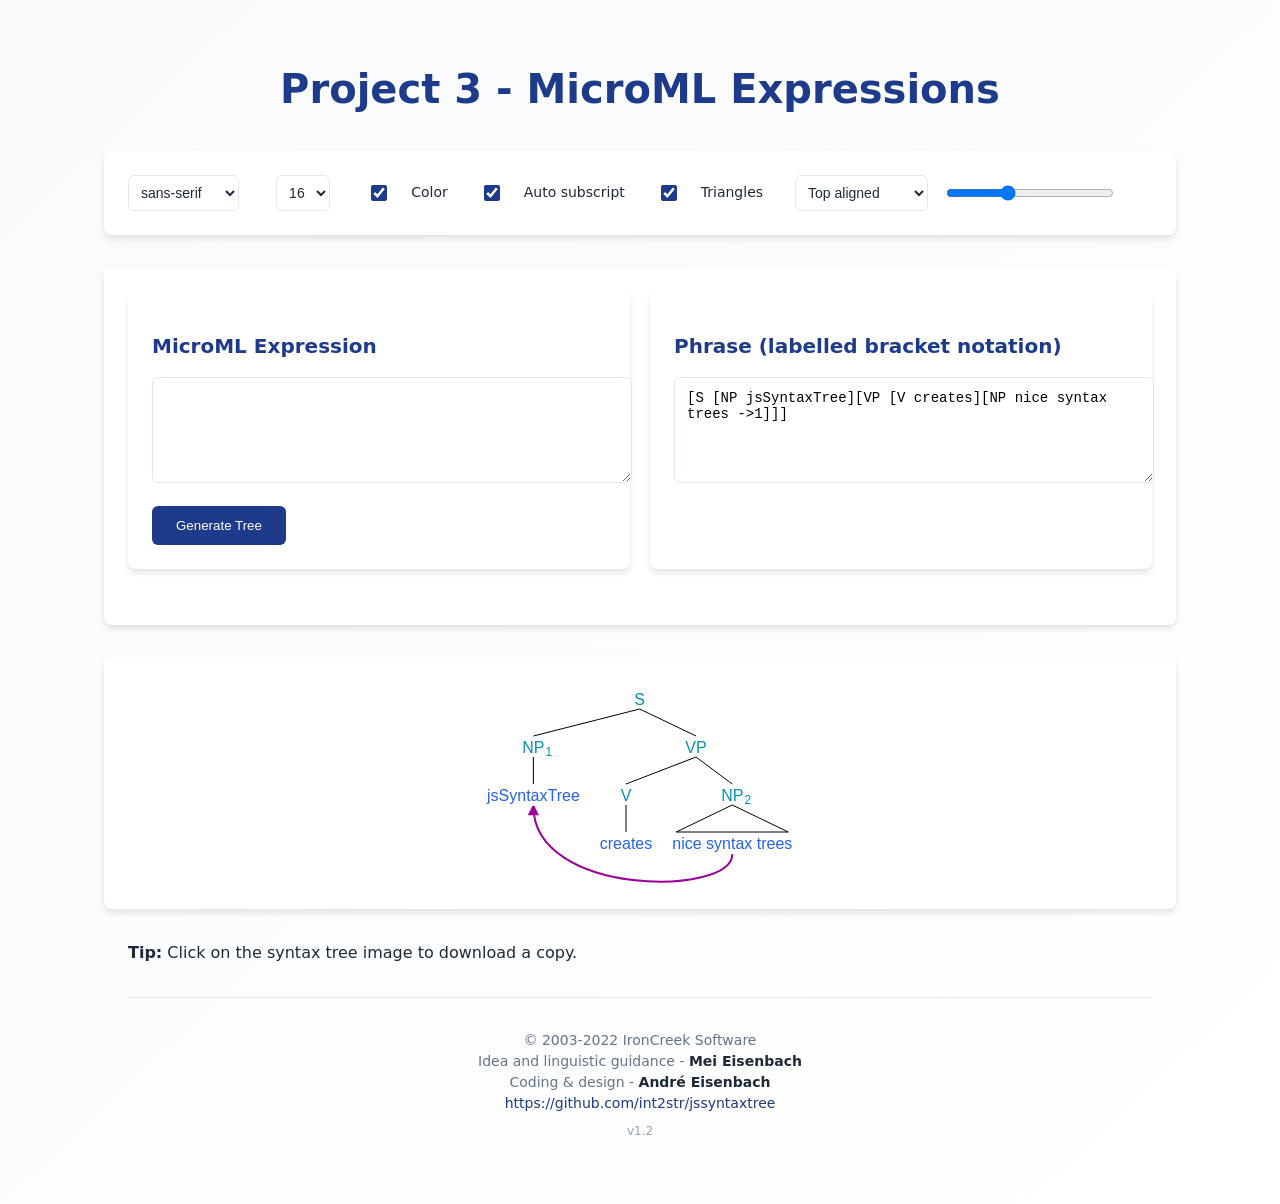
<file: MicroML_AST_Viewer/wwwroot/index.html>
<!DOCTYPE html>
<title>Project 3 - MicroML Expressions</title>
<link rel="stylesheet" type="text/css" href="default.css" />
<link rel="manifest" href="syntaxtree.webmanifest" />
<script type="module" src="syntaxtree.js" async></script>
<meta http-equiv="Content-Type" content="text/html;charset=utf-8" />
<meta name='viewport' content='width=device-width, initial-scale=1' />
<meta name="author" content="Andre Eisenbach" />
<meta name="description"
  content="jsSyntaxtree - a syntax tree generator for linguists. Draw syntax trees from labelled bracket notation phrases and include them into your assignment/homework." />
<meta name="keywords" content="syntax tree, linguists, homework, labelled bracket notation" />

<h1>Project 3 - MicroML Expressions</h1>

<div id="options">
  <select id="font">
    <option value="sans-serif" selected="selected">sans-serif</option>
    <option value="serif">serif</option>
    <option value="monospace">monospace</option>
    <option value="cursive">cursive</option>
    <option value="fantasy">fantasy</option>
  </select>&nbsp;
  <select id="fontsize">
    <option value="12">12</option>
    <option value="14">14</option>
    <option value="16" selected="selected">16</option>
    <option value="18">18</option>
    <option value="20">20</option>
    <option value="24">24</option>
    <option value="36">36</option>
  </select>&nbsp;
  <input type="checkbox" id="nodecolor" checked="checked" />
  <label for="nodecolor">Color</label>
  <input type="checkbox" id="autosub" checked="checked" />
  <label for="autosub">Auto subscript</label>
  <input type="checkbox" id="triangles" checked="checked" />
  <label for="triangles">Triangles</label>
  <select id="align">
    <option value="0">Top aligned</option>
    <option value="1">Leaves aligned</option>
    <option value="2">Bottom aligned</option>
  </select>
  <input type="range" id="spacing" min="75" max="150" value="100" />
</div>
<div id="input_section">
  <div id="input">
    <h2>MicroML Expression</h2>
    <textarea rows="5" id="expression"></textarea>
    <button id="submit">Generate Tree</button>
  </div>
  <div id="input">
    <h2>Phrase (labelled bracket notation)</h2>
    <textarea rows="5" id="code">[S [NP jsSyntaxTree][VP [V creates][NP nice syntax trees ->1]]]</textarea>
    <span id="parse-error"></span>
  </div>
</div>

<div id="tree"><canvas id="canvas" width="100" height="100"></canvas></div>

<div id="tip"></div>

<footer>
  &copy; 2003-2022 IronCreek Software<br />
  Idea and linguistic guidance - <b>Mei Eisenbach</b><br />
  Coding &amp; design - <b>Andr&eacute; Eisenbach</b><br />
  <a href="https://github.com/int2str/jssyntaxtree">https://github.com/int2str/jssyntaxtree</a>
  <div id="version">&nbsp;</div>
</footer>
</file>
<file: MicroML_AST_Viewer/wwwroot/default.css>
/* Base styles */
:root {
  --primary: #1E3A8A;
  --secondary: #0D9488;
  --background: #f8fafc;
  --text: #1e293b;
  --border: #e2e8f0;
  --shadow: rgba(0, 0, 0, 0.1);
}

body {
  font-family: system-ui, -apple-system, BlinkMacSystemFont, 'Segoe UI', Roboto, 
    Oxygen, Ubuntu, Cantarell, 'Open Sans', 'Helvetica Neue', sans-serif;
  line-height: 1.5;
  margin: 0;
  padding: 2rem;
  background: linear-gradient(to bottom right, var(--background), #ffffff);
  color: var(--text);
  min-height: 100vh;
}

/* Container */
body > * {
  max-width: 1024px;
  margin-left: auto;
  margin-right: auto;
}

/* Header */
h1 {
  color: var(--primary);
  text-align: center;
  font-size: 2.5rem;
  margin-bottom: 2rem;
  font-weight: 700;
}

h2 {
  color: var(--primary);
  font-size: 1.25rem;
  margin-bottom: 1rem;
  font-weight: 600;
}

/* Options panel */
#options {
  background: white;
  padding: 1.5rem;
  border-radius: 0.5rem;
  box-shadow: 0 4px 6px var(--shadow);
  margin-bottom: 2rem;
  display: flex;
  flex-wrap: wrap;
  gap: 1rem;
  align-items: center;
}

/* Form controls */
select, input[type="range"] {
  padding: 0.5rem;
  border: 1px solid var(--border);
  border-radius: 0.375rem;
  background-color: white;
  color: var(--text);
  font-size: 0.875rem;
  transition: all 0.2s;
}

select:hover, input[type="range"]:hover {
  border-color: var(--secondary);
}

select:focus, input[type="range"]:focus {
  outline: none;
  border-color: var(--primary);
  box-shadow: 0 0 0 3px rgba(30, 58, 138, 0.1);
}

/* Checkbox styling */
input[type="checkbox"] {
  width: 1rem;
  height: 1rem;
  margin-right: 0.5rem;
  accent-color: var(--primary);
}

label {
  font-size: 0.875rem;
  margin-right: 1rem;
}

/* Range input styling */
input[type="range"] {
  width: 150px;
  height: 6px;
  background: var(--border);
  border-radius: 3px;
  outline: none;
}

input[type="range"]::-webkit-slider-thumb {
  -webkit-appearance: none;
  width: 16px;
  height: 16px;
  background: var(--primary);
  border-radius: 50%;
  cursor: pointer;
  transition: all 0.2s;
}

input[type="range"]::-moz-range-thumb {
  width: 16px;
  height: 16px;
  background: var(--primary);
  border: none;
  border-radius: 50%;
  cursor: pointer;
  transition: all 0.2s;
}

/* Input area */
#input {
  background: white;
  padding: 1.5rem;
  border-radius: 0.5rem;
  box-shadow: 0 4px 6px var(--shadow);
  margin-bottom: 2rem;
  width: 100%;
}
#input_section {
  background: white;
  padding: 1.5rem;
  border-radius: 0.5rem;
  box-shadow: 0 4px 6px var(--shadow);
  margin-bottom: 2rem;
  display: flex;
  justify-content: space-between;
  gap: 20px;
}

textarea {
  width: 100%;
  padding: 0.75rem;
  border: 1px solid var(--border);
  border-radius: 0.375rem;
  font-family: monospace;
  font-size: 0.875rem;
  resize: vertical;
  margin-bottom: 1rem;
  transition: all 0.2s;
}

textarea:focus {
  outline: none;
  border-color: var(--primary);
  box-shadow: 0 0 0 3px rgba(30, 58, 138, 0.1);
}

/* Button styling */
button {
  background-color: var(--primary);
  color: white;
  padding: 0.75rem 1.5rem;
  border: none;
  border-radius: 0.375rem;
  font-weight: 500;
  cursor: pointer;
  transition: all 0.2s;
}

button:hover {
  background-color: #1e4899;
  transform: translateY(-1px);
}

button:active {
  transform: translateY(0);
}

/* Tree display */
#tree {
  background: white;
  padding: 1.5rem;
  border-radius: 0.5rem;
  box-shadow: 0 4px 6px var(--shadow);
  margin-bottom: 2rem;
  min-height: 200px;
  display: flex;
  justify-content: center;
  align-items: center;
}

canvas {
  max-width: 100%;
  height: auto;
}

/* Error message */
#parse-error {
  color: #ef4444;
  font-size: 0.875rem;
  margin-left: 1rem;
}

/* Footer */
footer {
  text-align: center;
  padding: 2rem 0;
  color: #64748b;
  font-size: 0.875rem;
  border-top: 1px solid var(--border);
  margin-top: 2rem;
}

footer a {
  color: var(--primary);
  text-decoration: none;
  transition: color 0.2s;
}

footer a:hover {
  color: var(--secondary);
}

footer b {
  color: var(--text);
}

#version {
  margin-top: 0.5rem;
  font-size: 0.75rem;
  color: #94a3b8;
}

/* Responsive adjustments */
@media (max-width: 640px) {
  body {
    padding: 1rem;
  }

  h1 {
    font-size: 2rem;
  }

  #options {
    padding: 1rem;
    gap: 0.75rem;
  }

  select, input[type="range"] {
    width: 100%;
  }
}
</file>
